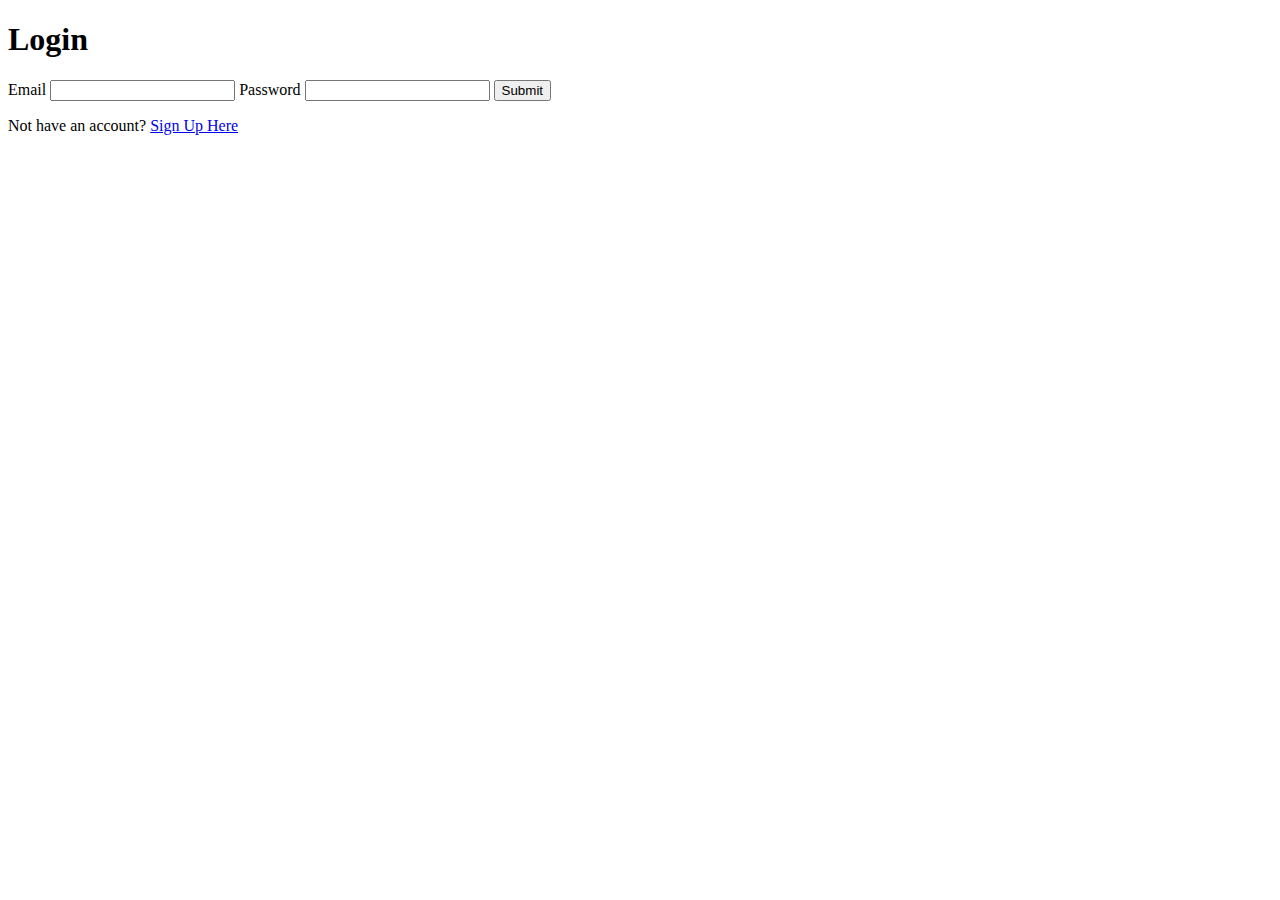
<file: login.html>
<!DOCTYPE html>
<html lang="en">
  <head>
    <title>Login | By Code Info</title>
    <link rel="stylesheet" href="E:\Web Devlopment\TinDog Start Here\styles.css" />
    <link
      href="https://fonts.googleapis.com/css2?family=Roboto:wght@300&display=swap"
      rel="stylesheet"
    />
  </head>
  <body>
    <div class="login-box">
      <h1>Login</h1>
      <form>
        <label>Email</label>
        <input type="email" placeholder="" />
        <label>Password</label>
        <input type="password" placeholder="" />
        <input type="button" value="Submit" />
      </form>
    </div>
    <p class="para-2">
      Not have an account? <a href="signup.html">Sign Up Here</a>
    </p>
  </body>
</html>
</file>
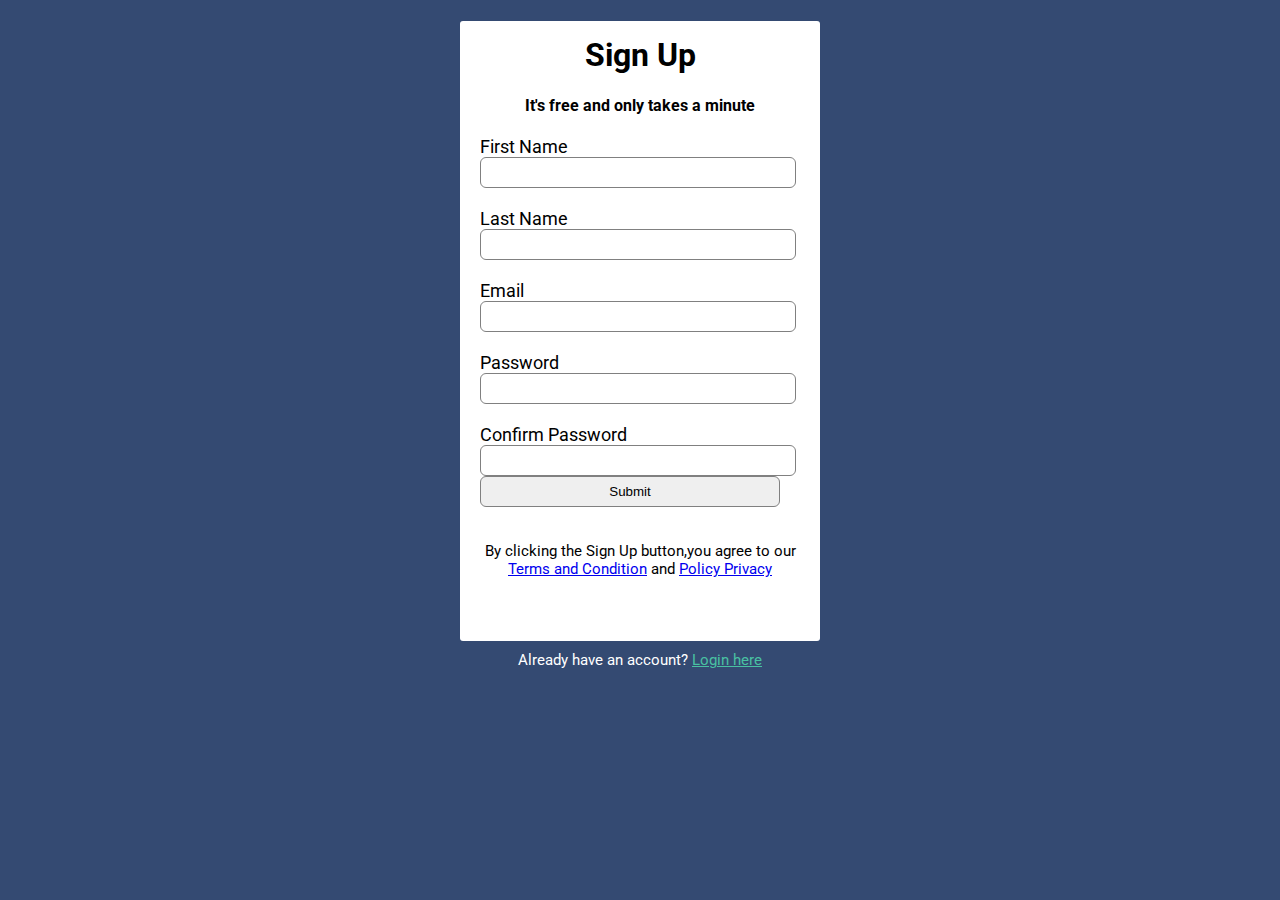
<file: signUp.html>
<!DOCTYPE html>
<html lang="en">
  <head>
    <title>Sign Up</title>
    <link rel="stylesheet" href="styles.css" />
    <link
      href="https://fonts.googleapis.com/css2?family=Roboto:wght@300&display=swap"
      rel="stylesheet"
    />
  </head>
  <body>
    <div class="signup-box">
      <h1>Sign Up</h1>
      <h4>It's free and only takes a minute</h4>
      <form action="connect.php" method="post">
        <label>First Name</label>
        <input type="text" id="First Name" name="First Name" />
        <label>Last Name</label>
        <input type="text" id="Last Name" name="Last Name" />
        <label>Email</label>
        <input type="email" id="Email" name="Email" />
        <label>Password</label>
        <input type="password" id="Password" name="Password" />
        <label>Confirm Password</label>
        <input type="password" id="Confirm Password" name="Confirm Password" />
        <input type="Submit" class="btn" />
      </form>
      <p>
        By clicking the Sign Up button,you agree to our <br />
        <a href="#">Terms and Condition</a> and <a href="#">Policy Privacy</a>
      </p>
    </div>
    <p class="para-2">
      Already have an account? <a href="E:\Web Devlopment\TinDog Start Here\login.html">Login here</a>
    </p>
  </body>
</html>
</file>
<file: styles.css>
body {
    background-color: #344a72;
    font-family: "Roboto", sans-serif;
  }
  
  .signup-box {
    width: 360px;
    height: 620px;
    margin: auto;
    background-color: white;
    border-radius: 3px;
  }
  
  .login-box {
    width: 360px;
    height: 280px;
    margin: auto;
    border-radius: 3px;
    background-color: white;
  }
  
  h1 {
    text-align: center;
    padding-top: 15px;
  }
  
  h4 {
    text-align: center;
  }
  
  form {
    width: 300px;
    margin-left: 20px;
  }
  
  form label {
    display: flex;
    margin-top: 20px;
    font-size: 18px;
  }
  
  form input {
    width: 100%;
    padding: 7px;
    border: none;
    border: 1px solid gray;
    border-radius: 6px;
    outline: none;
  }
  input[type="button"] {
    width: 320px;
    height: 35px;
    margin-top: 20px;
    border: none;
    background-color: #49c1a2;
    color: white;
    font-size: 18px;
  }
  p {
    text-align: center;
    padding-top: 20px;
    font-size: 15px;
  }
  .para-2 {
    text-align: center;
    color: white;
    font-size: 15px;
    margin-top: -10px;
  }
  .para-2 a {
    color: #49c1a2;
  }
</file>
